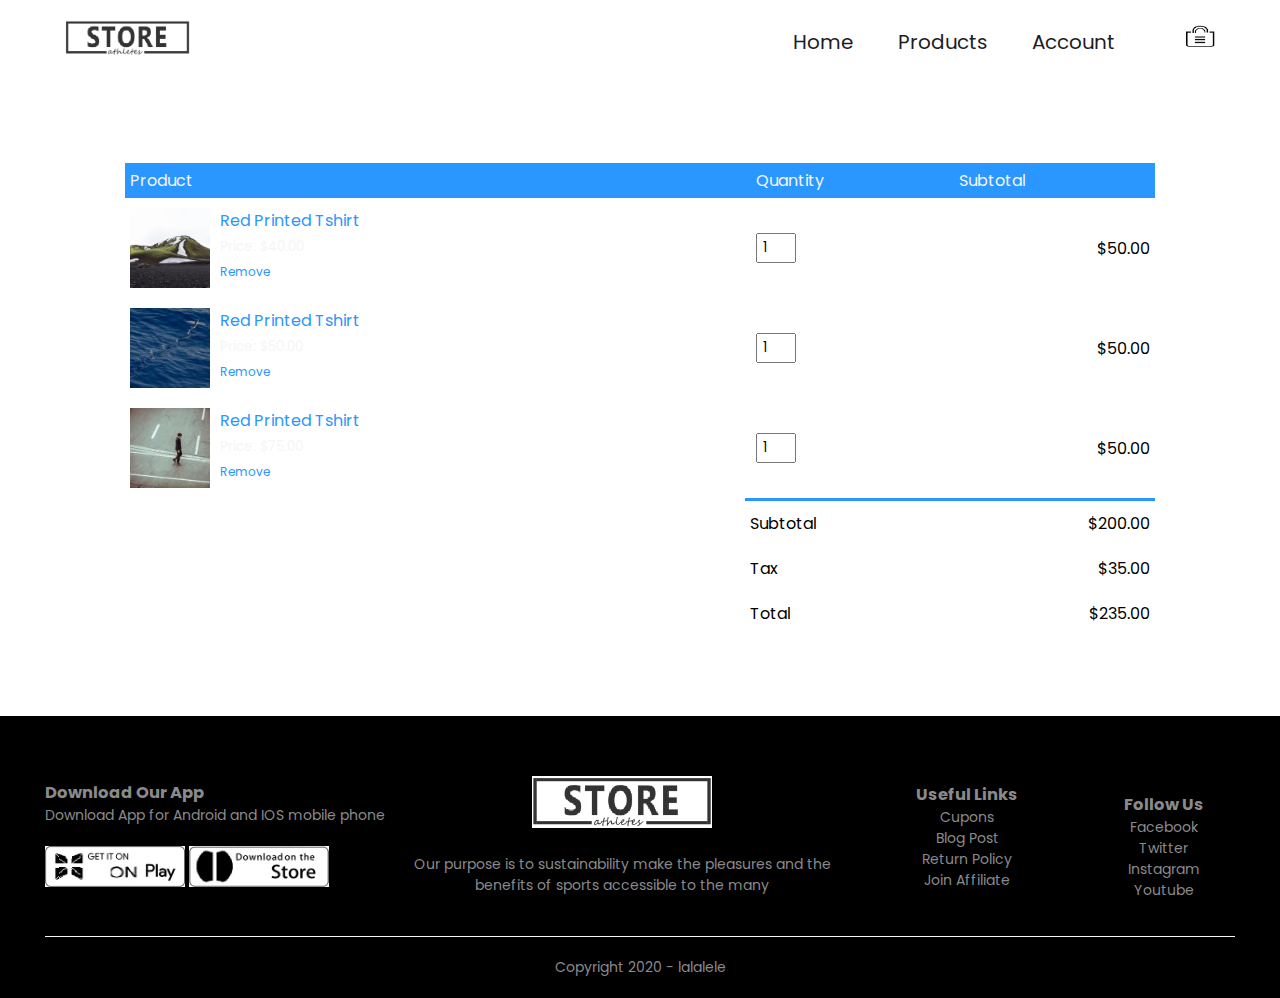
<file: Public/cart.html>
<!DOCTYPE html>
<html lang="en">

<head>
    <meta charset="UTF-8">
    <meta name="viewport" content="width=device-width, initial-scale=1.0">
    <title>Cart - Store</title>
    <link rel="stylesheet" href="./css/style.css">
    <link href="https://fonts.googleapis.com/css2?family=Poppins:wght@300;400;500;600;700&display=swap"
        rel="stylesheet">
    <link rel="stylesheet" href="https://stackpath.bootstrapcdn.com/font-awesome/4.7.0/css/font-awesome.min.css">
</head>

<body>
    <div class="container">
        <div class="navbar">
            <div class="logo">
              <a href="./index.html"><img src="./img/logo.png" alt="Logo" width="125px"></a>
            </div>
            <nav>
              <ul class="menu-white"  id="MenuItems">
                <li><a href="./index.html">Home</a></li>
                <li><a href="./products.html">Products</a></li>
                <li><a href="./account.html">Account</a></li>
              </ul>
            </nav>
            <a href="./cart.html"><img src="./img/cart.png" width="30px" height="30px"></a>
            <img src="./img/menu.png" class="menu-icon" onclick="menutoggle()">
          </div>
    </div>
    </div>

    <!-- ----------- cart items details ----------- -->
    <div class="small-container cart-page">
        <table>
            <tr>
                <th>Product</th>
                <th>Quantity</th>
                <th>Subtotal</th>
            </tr>
            <tr>
                <td>
                    <div class="cart-info">
                        <img src="./img/buy-1.jpg">
                        <div>
                            <p>Red Printed Tshirt</p>
                            <small>Price: $40.00 </small>
                            <br>
                            <a href="">Remove</a>
                        </div>
                    </div>
                </td>
                <td><input type="number" value="1"></td>
                <td>$50.00</td>
            </tr>
            <tr>
                <td>
                    <div class="cart-info">
                        <img src="./img/buy-2.jpg">
                        <div>
                            <p>Red Printed Tshirt</p>
                            <small>Price: $50.00 </small>
                            <br>
                            <a href="">Remove</a>
                        </div>
                    </div>
                </td>
                <td><input type="number" value="1"></td>
                <td>$50.00</td>
            </tr>
            <tr>
                <td>
                    <div class="cart-info">
                        <img src="./img/buy-3.jpg">
                        <div>
                            <p>Red Printed Tshirt</p>
                            <small>Price: $75.00 </small>
                            <br>
                            <a href="">Remove</a>
                        </div>
                    </div>
                </td>
                <td><input type="number" value="1"></td>
                <td>$50.00</td>
            </tr>
        </table>
        <div class="total-price">

            <table>
                <tr>
                    <td>Subtotal</td>
                    <td>$200.00</td>
                </tr>
                <tr>
                    <td>Tax</td>
                    <td>$35.00</td>
                </tr>
                <tr>
                    <td>Total</td>
                    <td>$235.00</td>
                </tr> 
            </table>

        </div>
    </div>


    <!-- ----------------- footer ---------------- -->

    <div class="footer">
        <div class="container">
            <div class="row">
                <div class="footer-col-1">
                    <h3>Download Our App</h3>
                    <p>Download App for Android and IOS mobile phone</p>
                    <div class="app-logo">
                        <img src="./img/play-store.png">
                        <img src="./img/app-store.png">
                    </div>
                </div>
                <div class="footer-col-2">
                    <img src="./img/logo.png" alt="">
                    <p>Our purpose is to sustainability make the pleasures and the benefits of sports accessible to the
                        many</p>
                </div>
                <div class="footer-col-3">
                    <h3>Useful Links</h3>
                    <ul>
                        <li>Cupons</li>
                        <li>Blog Post</li>
                        <li>Return Policy</li>
                        <li>Join Affiliate</li>
                    </ul>
                </div>
                <div class="footer-col-4">
                    <h3>Follow Us</h3>
                    <ul>
                        <li>Facebook</li>
                        <li>Twitter</li>
                        <li>Instagram</li>
                        <li>Youtube</li>
                    </ul>
                </div>
            </div>
            <hr>
            <p class="copyright">Copyright 2020 - lalalele</p>
        </div>
    </div>

    <!-- ------- js for toggle menu-------- -->
    <script>
        var MenuItems = document.getElementById("MenuItems");

        MenuItems.style.maxHeight = "0px";

        function menutoggle() {
            if (MenuItems.style.maxHeight == "0px") {
                MenuItems.style.maxHeight = "200px"
            } else {
                MenuItems.style.maxHeight = "0px"
            }
        }
    </script>
</body>

</html>
</file>
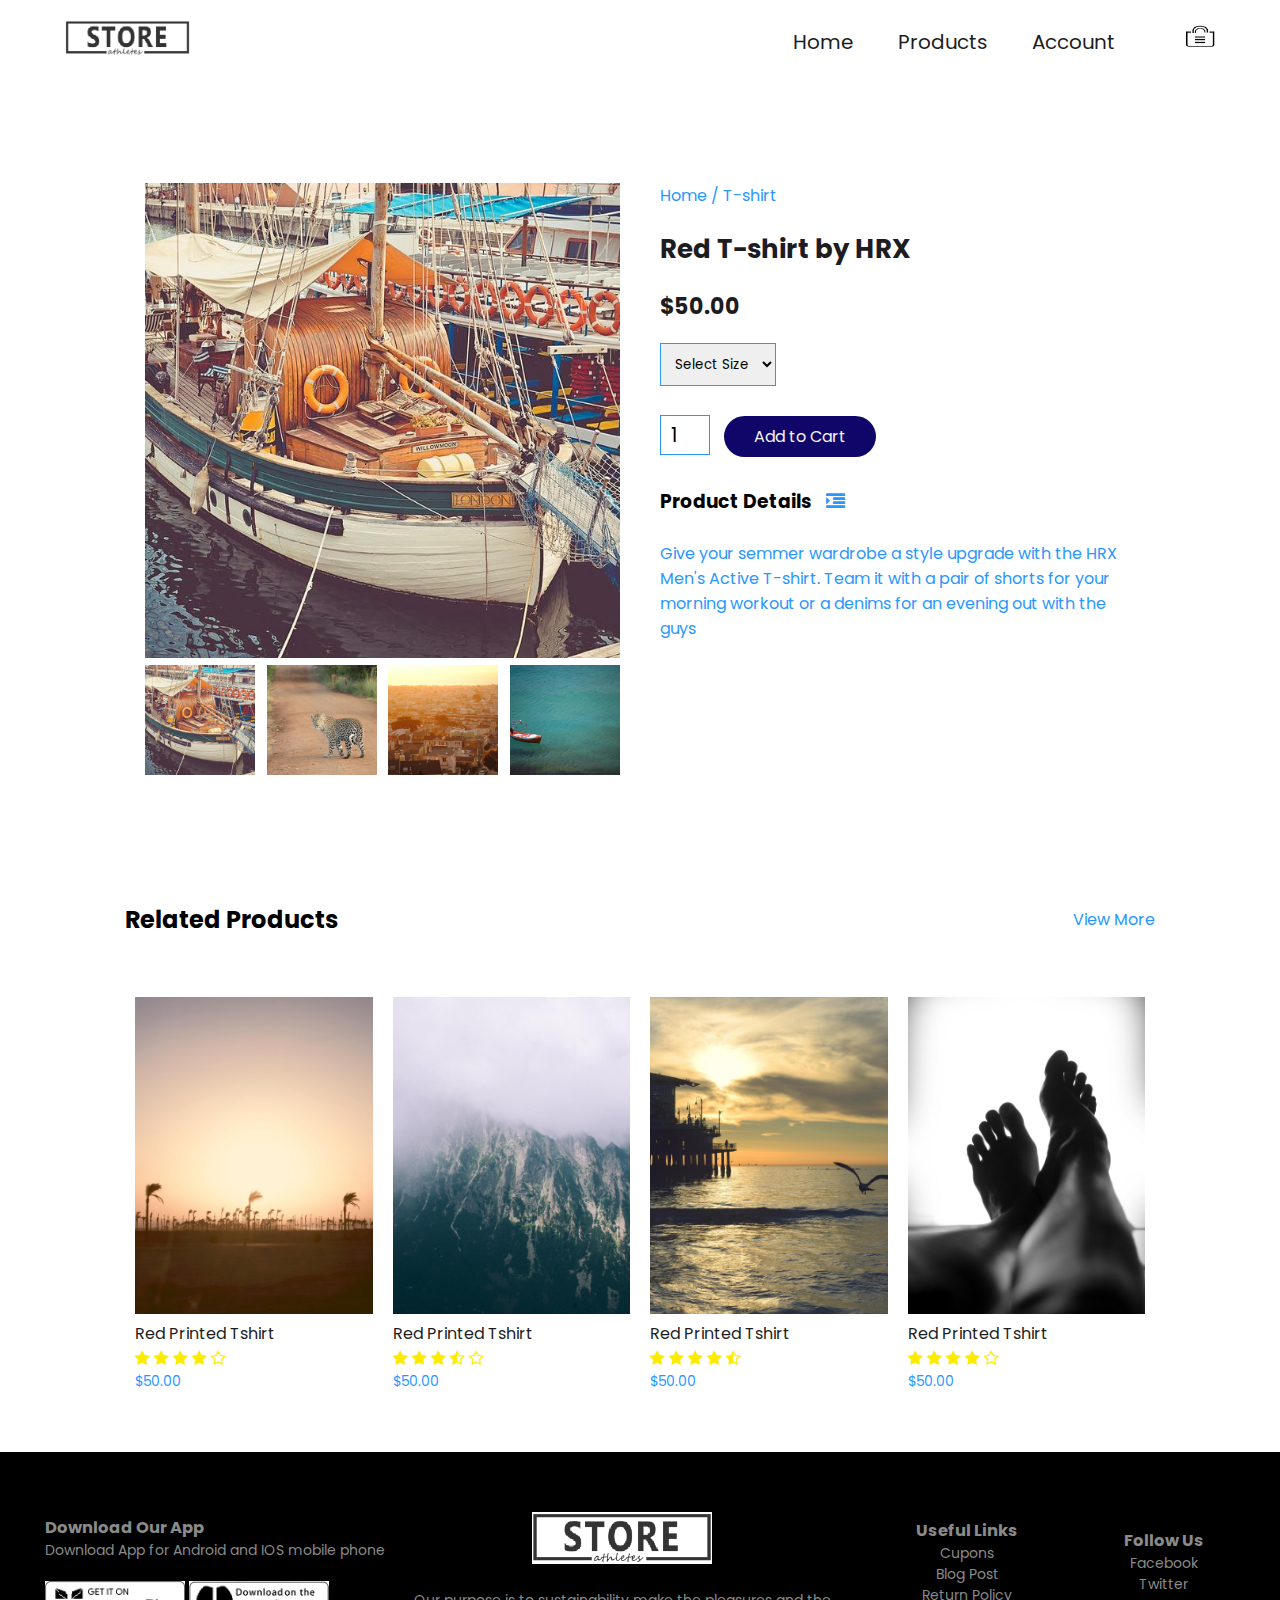
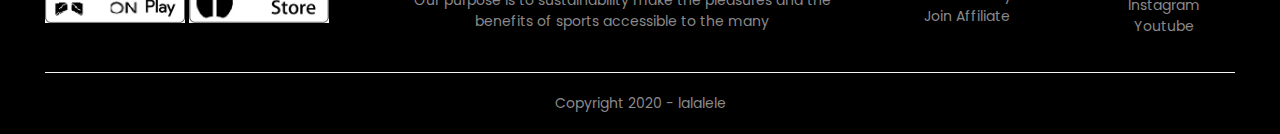
<file: Public/product-details.html>
<!DOCTYPE html>
<html lang="en">

<head>
    <meta charset="UTF-8">
    <meta name="viewport" content="width=device-width, initial-scale=1.0">
    <title>Product Details - Store</title>
    <link rel="stylesheet" href="./css/style.css">
    <link href="https://fonts.googleapis.com/css2?family=Poppins:wght@300;400;500;600;700&display=swap"
        rel="stylesheet">
    <link rel="stylesheet" href="https://stackpath.bootstrapcdn.com/font-awesome/4.7.0/css/font-awesome.min.css">
</head>

<body>
    <div class="container">
        <div class="navbar">
            <div class="logo">
              <a href="index.html"><img src="./img/logo.png" alt="Logo" width="125px"></a>
            </div>
            <nav>
              <ul class="menu-white" id="MenuItems">
                <li><a href="index.html">Home</a></li>
                <li><a href="products.html">Products</a></li>
                <li><a href="account.html">Account</a></li>
              </ul>
            </nav>
            <a href="cart.html"><img src="./img/cart.png" width="30px" height="30px"></a>
            <img src="./img/menu.png" class="menu-icon" onclick="menutoggle()">
          </div>
    </div>
    </div>

<!-- ---------------- single product details --------- -->

    <div class="small-container single-product">
        <div class="row">
            <div class="col-2">
                <img src="./img/gallery-1.jpg" width="100%" id="productImg">

                <div class="small-img-row">
                    <div class="small-img-col">
                        <img src="./img/gallery-1.jpg" class="small-img">
                    </div>
                    <div class="small-img-col">
                        <img src="./img/gallery-2.jpg" class="small-img">
                    </div>
                    <div class="small-img-col">
                        <img src="./img/gallery-3.jpg" class="small-img">
                    </div>
                    <div class="small-img-col">
                        <img src="./img/gallery-4.jpg" class="small-img">
                    </div>
                </div>


            </div>
            <div class="col-2">
                <p>Home / T-shirt</p>
                <h1>Red T-shirt by HRX</h1>
                <h4>$50.00</h4>
                <select>
                    <option >Select Size</option>
                    <option >XXL</option>
                    <option >XL</option>
                    <option >Large</option>
                    <option >Medium</option>
                    <option >Small</option>
                </select>
                <input type="number" value ="1">
                <a href="" class="btn">Add to Cart</a>
                <h3>Product Details <i class="fa fa-indent"></i></h3>
                <br>
                <p>Give your semmer wardrobe a style upgrade with the HRX Men's Active T-shirt. Team it with a pair of shorts for your morning workout or a denims for an  evening out with the guys </p>
            </div>
        </div>
    </div>


<!-- ------------Title------------- -->
    <div class="small-container">
        <div class="row row-2">
            <h2>Related Products</h2>
            <p>View More</p>
        </div>

    </div>


<!-- ------------products------------- -->

    <div class="small-container">

        <div class="row">
            <div class="col-4">
                <a href="./product-details.html"><img src="./img/product-9.jpg"></a>
                <a href="./product-details.html"><h4>Red Printed Tshirt</h4></a>
                <div class="rating">
                    <i class="fa fa-star"></i>
                    <i class="fa fa-star"></i>
                    <i class="fa fa-star"></i>
                    <i class="fa fa-star"></i>
                    <i class="fa fa-star-o"></i>
                </div>
                <p>$50.00</p>
            </div>
            <div class="col-4">
                <a href="./product-details.html"><img src="./img/product-10.jpg"></a>
                <a href="./product-details.html"><h4>Red Printed Tshirt</h4></a>
                <div class="rating">
                    <i class="fa fa-star"></i>
                    <i class="fa fa-star"></i>
                    <i class="fa fa-star"></i>
                    <i class="fa fa-star-half-o"></i>
                    <i class="fa fa-star-o"></i>
                </div>
                <p>$50.00</p>
            </div>
            <div class="col-4">
                <a href="./product-details.html"><img src="./img/product-11.jpg"></a>
                <a href="./product-details.html"><h4>Red Printed Tshirt</h4></a>
                <div class="rating">
                    <i class="fa fa-star"></i>
                    <i class="fa fa-star"></i>
                    <i class="fa fa-star"></i>
                    <i class="fa fa-star"></i>
                    <i class="fa fa-star-half-o"></i>
                </div>
                <p>$50.00</p>
            </div>
            <div class="col-4">
                <a href="./product-details.html"><img src="./img/product-12.jpg"></a>
                <a href="./product-details.html"><h4>Red Printed Tshirt</h4></a>
                <div class="rating">
                    <i class="fa fa-star"></i>
                    <i class="fa fa-star"></i>
                    <i class="fa fa-star"></i>
                    <i class="fa fa-star"></i>
                    <i class="fa fa-star-o"></i>
                </div>
                <p>$50.00</p>
            </div>
        </div>
    </div>

    <!-- ----------------- footer ---------------- -->

    <div class="footer">
        <div class="container">
            <div class="row">
                <div class="footer-col-1">
                    <h3>Download Our App</h3>
                    <p>Download App for Android and IOS mobile phone</p>
                    <div class="app-logo">
                        <img src="./img/play-store.png">
                        <img src="./img/app-store.png">
                    </div>
                </div>
                <div class="footer-col-2">
                    <img src="./img/logo.png" alt="">
                    <p>Our purpose is to sustainability make the pleasures and the benefits of sports accessible to the
                        many</p>
                </div>
                <div class="footer-col-3">
                    <h3>Useful Links</h3>
                    <ul>
                        <li>Cupons</li>
                        <li>Blog Post</li>
                        <li>Return Policy</li>
                        <li>Join Affiliate</li>
                    </ul>
                </div>
                <div class="footer-col-4">
                    <h3>Follow Us</h3>
                    <ul>
                        <li>Facebook</li>
                        <li>Twitter</li>
                        <li>Instagram</li>
                        <li>Youtube</li>
                    </ul>
                </div>
            </div>
            <hr>
            <p class="copyright">Copyright 2020 - lalalele</p>
        </div>
    </div>

    <!-- ------- js for toggle menu-------- -->
    <script>
        var MenuItems = document.getElementById("MenuItems");
        console.log(MenuItems)
        MenuItems.style.maxHeight = "0px";

        function menutoggle() {
            if (MenuItems.style.maxHeight == "0px") {
                MenuItems.style.maxHeight = "200px"
            } else {
                MenuItems.style.maxHeight = "0px"
            }
        }
    </script>

    <!----------- js fo product gallery ---------->

    <script>
        var productImg = document.getElementById("productImg");
        var smallImg = document.getElementsByClassName("small-img");

        smallImg[0].onclick = function(){
            productImg.src = smallImg[0].src;
        }
        smallImg[1].onclick = function(){
            productImg.src = smallImg[1].src;
        }
        smallImg[2].onclick = function(){
            productImg.src = smallImg[2].src;
        }
        smallImg[3].onclick = function(){
            productImg.src = smallImg[3].src;
        }
    </script>


</body>

</html>
</file>
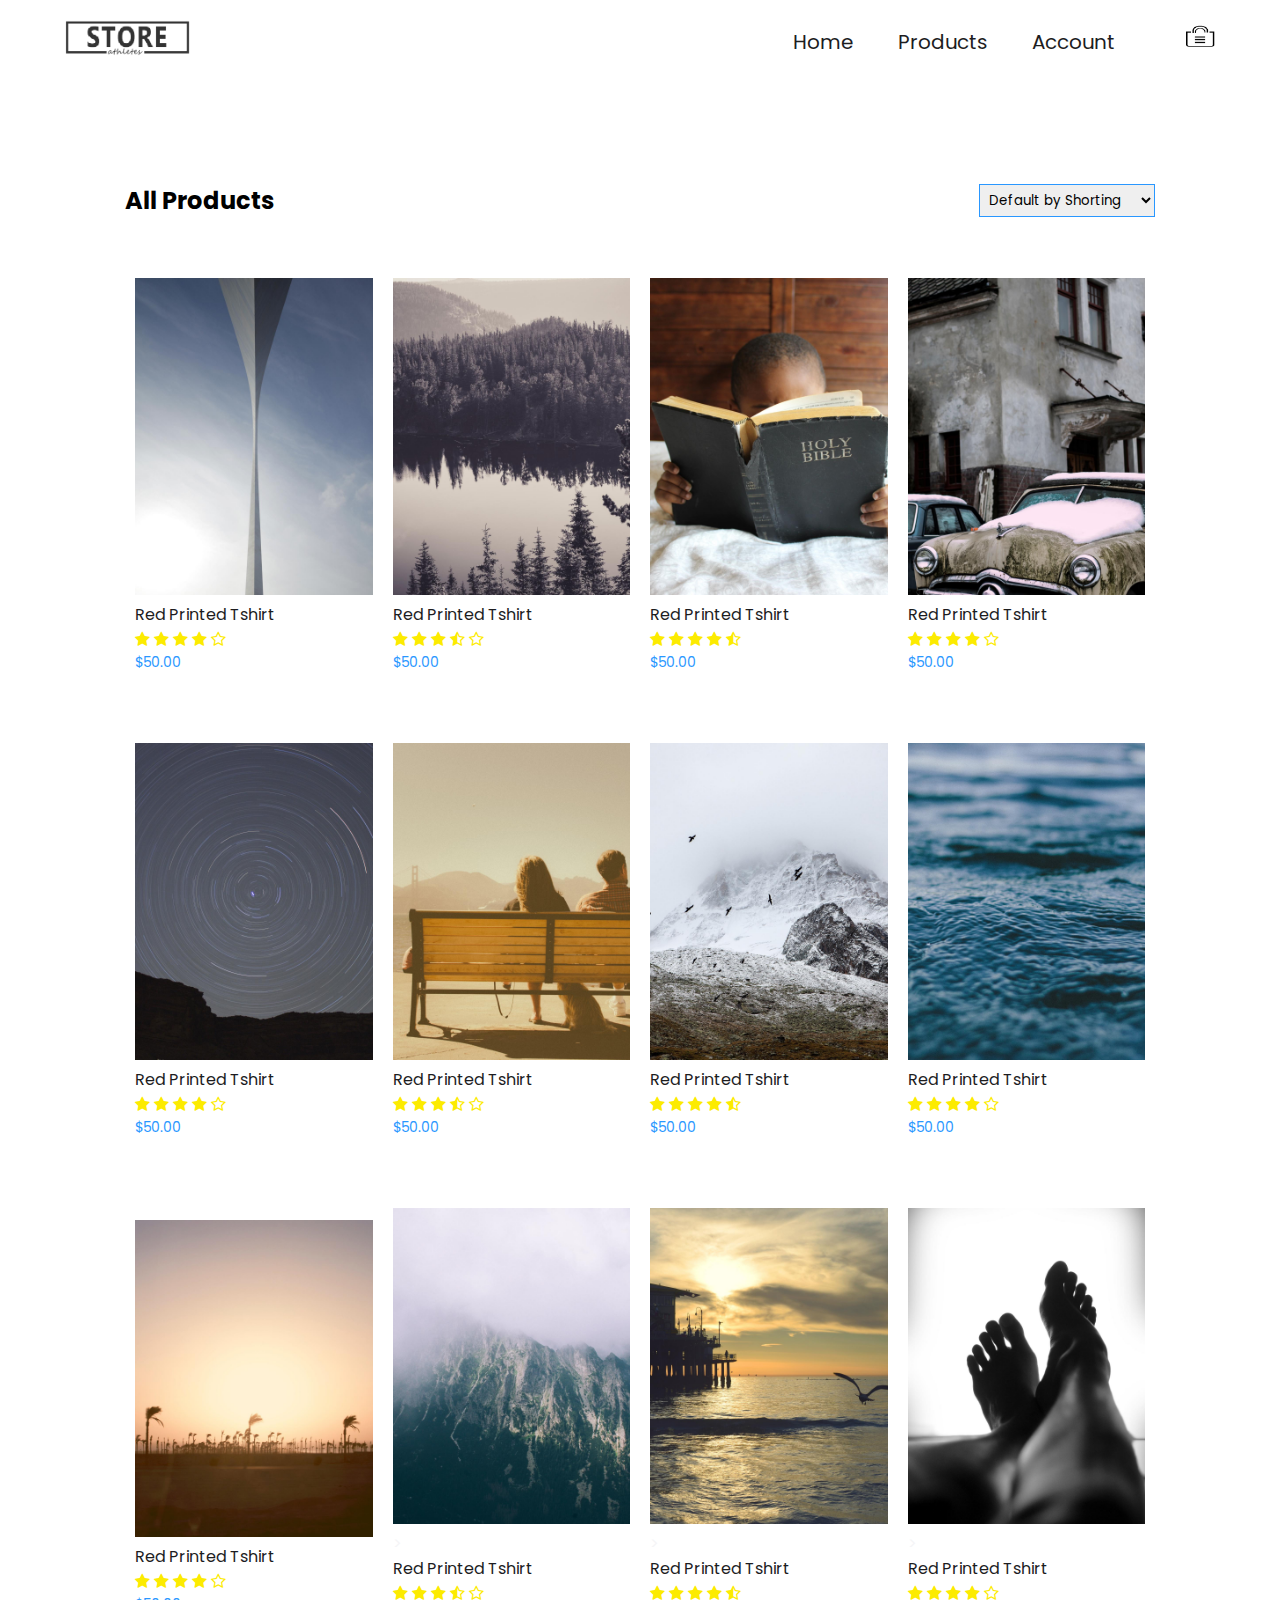
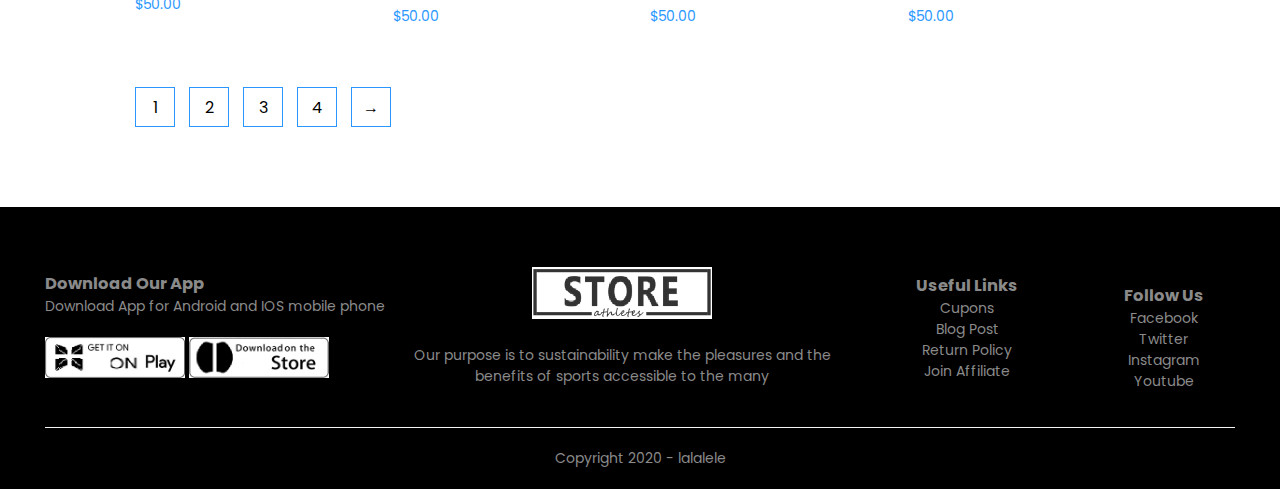
<file: Public/products.html>
<!DOCTYPE html>
<html lang="en">

<head>
    <meta charset="UTF-8">
    <meta name="viewport" content="width=device-width, initial-scale=1.0">
    <title>All Products - Store</title>
    <link rel="stylesheet" href="./css/style.css">
    <link href="https://fonts.googleapis.com/css2?family=Poppins:wght@300;400;500;600;700&display=swap"
        rel="stylesheet">
    <link rel="stylesheet" href="https://stackpath.bootstrapcdn.com/font-awesome/4.7.0/css/font-awesome.min.css">
</head>

<body>
    <div class="container">
        <div class="navbar">
            <div class="logo">
              <a href="index.html"><img src="./img/logo.png" alt="Logo" width="125px"></a>
            </div>
            <nav>
              <ul class="MenuItens menu-white" id="MenuItems">
                <li><a href="index.html">Home</a></li>
                <li><a href="products.html">Products</a></li>
                <li><a href="account.html">Account</a></li>
              </ul>
            </nav>
            <a href="cart.html"><img src="./img/cart.png" width="30px" height="30px"></a>
            <img src="./img/menu.png" class="menu-icon" onclick="menutoggle()">
          </div>
    </div>
    </div>

    <div class="small-container">

        <div class="row row-2">
            <h2>All Products</h2>
            <select>
                <option>Default by Shorting</option>
                <option>Default by Price</option>
                <option>Default by Popularity</option>
                <option>Default by Rating</option>
                <option>Default by Sale</option>
            </select>
        </div>


        <div class="row">
            <div class="col-4">
                <a href="./product-details.html"><img src="./img/product-1.jpg"></a>
                <a href="./product-details.html"><h4>Red Printed Tshirt</h4></a>
                <div class="rating">
                    <i class="fa fa-star"></i>
                    <i class="fa fa-star"></i>
                    <i class="fa fa-star"></i>
                    <i class="fa fa-star"></i>
                    <i class="fa fa-star-o"></i>
                </div>
                <p>$50.00</p>
            </div>
            <div class="col-4">
                <a href="./product-details.html"><img src="./img/product-2.jpg"></a>
                <a href="./product-details.html"><h4>Red Printed Tshirt</h4></a>
                <div class="rating">
                    <i class="fa fa-star"></i>
                    <i class="fa fa-star"></i>
                    <i class="fa fa-star"></i>
                    <i class="fa fa-star-half-o"></i>
                    <i class="fa fa-star-o"></i>
                </div>
                <p>$50.00</p>
            </div>
            <div class="col-4">
                <a href="./product-details.html"><img src="./img/product-3.jpg"></a>
                <h4>Red Printed Tshirt</h4>
                <div class="rating">
                    <i class="fa fa-star"></i>
                    <i class="fa fa-star"></i>
                    <i class="fa fa-star"></i>
                    <i class="fa fa-star"></i>
                    <i class="fa fa-star-half-o"></i>
                </div>
                <p>$50.00</p>
            </div>
            <div class="col-4">
                <a href="./product-details.html"><img src="./img/product-4.jpg"></a>
                <a href="./product-details.html"><h4>Red Printed Tshirt</h4></a>
                <div class="rating">
                    <i class="fa fa-star"></i>
                    <i class="fa fa-star"></i>
                    <i class="fa fa-star"></i>
                    <i class="fa fa-star"></i>
                    <i class="fa fa-star-o"></i>
                </div>
                <p>$50.00</p>
            </div>
        </div>
        <div class="row">
            <div class="col-4">
                <a href="./product-details.html"><img src="./img/product-5.jpg"></a>
                <a href="./product-details.html"><h4>Red Printed Tshirt</h4></a>
                <div class="rating">
                    <i class="fa fa-star"></i>
                    <i class="fa fa-star"></i>
                    <i class="fa fa-star"></i>
                    <i class="fa fa-star"></i>
                    <i class="fa fa-star-o"></i>
                </div>
                <p>$50.00</p>
            </div>
            <div class="col-4">
                <a href="./product-details.html"><img src="./img/product-6.jpg"></a>
                <a href="./product-details.html"><h4>Red Printed Tshirt</h4></a>
                <div class="rating">
                    <i class="fa fa-star"></i>
                    <i class="fa fa-star"></i>
                    <i class="fa fa-star"></i>
                    <i class="fa fa-star-half-o"></i>
                    <i class="fa fa-star-o"></i>
                </div>
                <p>$50.00</p>
            </div>
            <div class="col-4">
                <a href="./product-details.html"><img src="./img/product-7.jpg"></a>
                <a href="./product-details.html"><h4>Red Printed Tshirt</h4></a>
                <div class="rating">
                    <i class="fa fa-star"></i>
                    <i class="fa fa-star"></i>
                    <i class="fa fa-star"></i>
                    <i class="fa fa-star"></i>
                    <i class="fa fa-star-half-o"></i>
                </div>
                <p>$50.00</p>
            </div>
            <div class="col-4">
                <a href="./product-details.html"><img src="./img/product-8.jpg"></a>
                <a href="./product-details.html"><h4>Red Printed Tshirt</h4></a>
                <div class="rating">
                    <i class="fa fa-star"></i>
                    <i class="fa fa-star"></i>
                    <i class="fa fa-star"></i>
                    <i class="fa fa-star"></i>
                    <i class="fa fa-star-o"></i>
                </div>
                <p>$50.00</p>
            </div>
        </div>
        <div class="row">
            <div class="col-4">
                <a href="./product-details.html"><img src="./img/product-9.jpg"></a>
                <a href="./product-details.html"><h4>Red Printed Tshirt</h4></a>
                <div class="rating">
                    <i class="fa fa-star"></i>
                    <i class="fa fa-star"></i>
                    <i class="fa fa-star"></i>
                    <i class="fa fa-star"></i>
                    <i class="fa fa-star-o"></i>
                </div>
                <p>$50.00</p>
            </div>
            <div class="col-4">
                <a href="./product-details.html"><img src="./img/product-10.jpg"</a>>
                <a href="./product-details.html"><h4>Red Printed Tshirt</h4></a>
                <div class="rating">
                    <i class="fa fa-star"></i>
                    <i class="fa fa-star"></i>
                    <i class="fa fa-star"></i>
                    <i class="fa fa-star-half-o"></i>
                    <i class="fa fa-star-o"></i>
                </div>
                <p>$50.00</p>
            </div>
            <div class="col-4">
                <a href="./product-details.html"><img src="./img/product-11.jpg"</a>>
                <a href="./product-details.html"><h4>Red Printed Tshirt</h4></a>
                <div class="rating">
                    <i class="fa fa-star"></i>
                    <i class="fa fa-star"></i>
                    <i class="fa fa-star"></i>
                    <i class="fa fa-star"></i>
                    <i class="fa fa-star-half-o"></i>
                </div>
                <p>$50.00</p>
            </div>
            <div class="col-4">
                <a href="./product-details.html"><img src="./img/product-12.jpg"</a>>
                <a href="./product-details.html"><h4>Red Printed Tshirt</h4></a>
                <div class="rating">
                    <i class="fa fa-star"></i>
                    <i class="fa fa-star"></i>
                    <i class="fa fa-star"></i>
                    <i class="fa fa-star"></i>
                    <i class="fa fa-star-o"></i>
                </div>
                <p>$50.00</p>
            </div>
        </div>

            <div class="page-btn">
                <span>1</span>
                <span>2</span>
                <span>3</span>
                <span>4</span>
                <span>&#8594;</span>
            </div>

    </div>

    <!-- ----------------- footer ---------------- -->

    <div class="footer">
        <div class="container">
            <div class="row">
                <div class="footer-col-1">
                    <h3>Download Our App</h3>
                    <p>Download App for Android and IOS mobile phone</p>
                    <div class="app-logo">
                        <img src="./img/play-store.png">
                        <img src="./img/app-store.png">
                    </div>
                </div>
                <div class="footer-col-2">
                    <img src="./img/logo.png" alt="">
                    <p>Our purpose is to sustainability make the pleasures and the benefits of sports accessible to the
                        many</p>
                </div>
                <div class="footer-col-3">
                    <h3>Useful Links</h3>
                    <ul>
                        <li>Cupons</li>
                        <li>Blog Post</li>
                        <li>Return Policy</li>
                        <li>Join Affiliate</li>
                    </ul>
                </div>
                <div class="footer-col-4">
                    <h3>Follow Us</h3>
                    <ul>
                        <li>Facebook</li>
                        <li>Twitter</li>
                        <li>Instagram</li>
                        <li>Youtube</li>
                    </ul>
                </div>
            </div>
            <hr>
            <p class="copyright">Copyright 2020 - lalalele</p>
        </div>
    </div>

    <!-- ------- js for toggle menu-------- -->
    <script>
        var MenuItems = document.getElementById("MenuItems");

        MenuItems.style.maxHeight = "0px";

        function menutoggle() {
            if (MenuItems.style.maxHeight == "0px") {
                MenuItems.style.maxHeight = "200px"
            } else {
                MenuItems.style.maxHeight = "0px"
            }
        }
    </script>

</body>

</html>
</file>
<file: Public/css/style.css>
* {
    margin: 0;
    padding: 0;
    box-sizing: border-box;
    font-family: 'Poppins', sans-serif;
}

.navbar{
    display: flex;
    align-items: center;
    padding: 20px;
}

nav{
    flex: 1;
    text-align: right;
    margin-right: 30px ;
}
nav ul{
    display: inline-block;
    list-style-type: none;
}

nav ul li{
    display: inline-block;
    margin-right: 40px;
    font-size: 20px;
}
a{
    text-decoration: none;
    color:#f5f5f7;
}
p{
    color:#2997ff;
}
.navbar img:hover{
    cursor: pointer;
}
.container{
    max-width: 100vw;
    margin: auto;
    padding-left: 45px;
    padding-right: 45px;
}
.row{
    display: flex;
    align-items: center;
    flex-wrap: wrap;
    justify-content: space-around;
}
.col-2{
    flex-basis: 50%;
    min-width: 300px;
}
.image1{
    max-width: 100%;
    padding: 50px 0;
    margin-right: -50px;
}
.col-2 h1{
    font-size: 50px;
    line-height: 60px;
    margin: 25px 0;
    color: #f5f5f7;
}
.btn{
    display: inline-block;
    background: #100669;
    color: #f5f5f7;
    padding: 8px 30px;
    margin: 30px 0;
    border-radius: 30px;
    transition: opacity 0.5s;
}
.btn:hover{
    opacity: 0.8;
}

.header{
    background: radial-gradient(#131313,#161616);
}
.header .row{
    margin-top: 70px;
}
.categories{
    margin: 70px 0;
}
.col-3{
    flex: 30%;
    min-width:  250px;
    margin-bottom: 30px;
}
.col-3 img{
    width: 100%;
    padding: 0 15px;
}
.small-container{
    max-width: 1080px;
    margin: auto;
    padding-left: 25px;
    padding-right: 25px;
}
.col-4{
    flex-basis: 25%;
    padding: 10px;
    min-width: 200px;
    margin-bottom: 50px;
    transition: transform  0.5s ;
}
.col-4 img{
    width: 100%;
}
.title{
    text-align: center;
    margin: 0 auto 80px;
    position: relative;
    line-height: 60px;
    color: #1d1d1f;
}
.title::after{
    content: "";
    background: #100669;
    width: 80px;
    height: 5px;
    border-radius: 5px;
    position: absolute;
    bottom: 0;
    left: 50%;
    transform: translateX(-50%);
}

h4{
    color: #1d1d1f;
    font-weight: normal; 
}
.col-4 p{
    font-size: 14px;
}
.rating .fa{
    color: #fceb00;
}

.col-4:hover{
    transform: translateY(-5px);
}
/*---------- offer ------------*/

.offer{
    background: radial-gradient(#131313,#161616);
    margin-top: 80px;
    padding: 30px 0;
}
.col-2 .offer-img{
        padding: 30px;
        width: 70vh;
        min-width: 65%;
       
        
}
small{
    color: #f5f5f7
}

/*------------------ testimonial -----------------------*/
.testimonial{
    padding-top: 100px;
}
.testimonial .col-3{
    text-align: center;
    padding: 40px 20px;
    box-shadow: 0 0 20px 0px rgba(0,0,0,0.1);
    transition: transform  0.5s;
}
.testimonial .col-3 img{
    width: 80px;
    margin-top: 20px;
    border-radius: 50%;
}
.testimonial .col-3:hover{
    transform: translateY(-10px);
}
.fa-quote-left{
    font-size: 34px;
    color: #2997ff;;
}
.col-3 p {
    font-size: 12px;
    margin: 12px 0 ;
    color: #777;
}
.testimonial .col-3 h3{
    font-weight: 600;
    color: #555;
    font-size: 16px;
}

/*------------------- footer -------------------*/
.footer{
    background: #000;
    color: #8a8a8a;
    font-size: 14px;
    padding: 60px 0 20px;
}
.footer p{
    color: #8a8a8a;
}
footer h3{
    color: #f5f5f7;
    margin-bottom: 20px   
}
.footer-col-1, .footer-col-2, .footer-col-3, .footer-color-4{
    min-width: 250px;
    margin-bottom: 20px;    
}
.footer-col-1{
    flex-basis: 30%;
}
.footer-col-2{
    flex: 1;
    text-align: center;
}
.footer-col-2 img{
    width: 180px;
    margin-bottom: 20px;
}
.footer-col-3, .footer-col-4{
    flex-basis: 12%;
    text-align: center;
} 
ul{
    list-style-type: none;
}
.app-logo{
    margin-top: 20px;
}
.app-logo img{
    width: 140px;
}
.footer hr{
    border: none;
    background: #f5f5f7;
    height: 1px;
    margin: 20px 0; 
}
.copyright{
    text-align: center;
}

.menu-icon{
    width: 28px;
    margin-left: 20px;
    display: none;
}

/* -------------- media query for menu ------------ */
@media only screen and (max-width:800px){
    nav ul{
        position: absolute;
        top: 70px;
        left: 0;
        background: #333;
        width: 100%;
        overflow: hidden;
        transition: max-height  0.5s;
    }

    nav ul li{
        display: block;
        margin-right: 50px;
        margin-top: 10px;
        margin-bottom: 10px;
    }
    nav ul li a{
        color: f5f5f7;
    }
    .menu-icon{
        display: block;
        cursor: pointer;
    }

        
}

/* -------------------- all products ---------------- */
.menu-white a{
    color:#1d1d1f;
}
.row-2 {
    justify-content: space-between;
    margin: 100px auto 50px;
}
select{
    border: 1px solid #2997ff;
    padding: 5px;
}
select:focus{
    outline: none;
}

.page-btn{
    margin: 0 auto 80px;
    
}
.page-btn span{
    display: inline-block;
    border: 1px solid #2997ff;
    margin-left: 10px;
    width: 40px;
    height: 40px;
    text-align: center;
    line-height: 40px;
    cursor: pointer;
}
.page-btn span:hover{
    background: #2997ff;
    color: #f5f5f7;

}

/* ---------------- Single Product details--------- */
.menu-white a{
    color:#1d1d1f;
}
.single-product{
    margin-top: 80px;
}
.single-product h1{
    color:#1d1d1f;
}
.single-product .col-2 img{
    padding: 0;
}
.single-product .col-2{
    padding: 20px;
}
.single-product h4{
    margin: 20px 0;
    font-size: 22px;
    font-weight: 700;
}
.single-product select{
    display: block;
    padding: 10px;
    margin-top: 20px;
}
.single-product input{
    width: 50px;
    height: 40px;
    padding-left:10px;
    font-size: 20px;
    margin-right: 10px;
    border: 1px solid #2997ff;

}
input:focus{
    outline: none;
} 
.single-product .fa{
    color: #2997ff;
    margin-left: 10px;
}
.small-img-row {
    display: flex;
    justify-content: space-between;
}
.small-img-col img{
    width: 110px;   
    cursor: pointer;
}

.single-product .row{
    text-align: left;
    align-items: flex-start;
}
.single-product .col-2{
    padding: 20px 20px;
}
.single-product h1{
    font-size: 26px;
    line-height: 32px;
}

/* ----------- cart items details ----------- */
.cart-page{
    margin: 80px auto;
}
table{
    width: 100%;
    border-collapse: collapse;
}
.cart-info{
    display: flex;
    flex-wrap: wrap;
}
th{
    text-align: left;
    padding: 5px;
    color:  #f5f5f7;
    background: #2997ff;
    font-weight: normal;
}
td{
    padding: 10px 5px;
}
td input{
    width: 40px;
    height: 30px;
    padding: 5px;
}
td a{
    color: #2997ff;
    font-size: 12px;
}
td img{
    width: 80px;
    height: 80px;
    margin-right: 10px;
}

.total-price{
    display: flex;
    justify-content: flex-end;
}
.total-price table{
    border-top: 3px solid #2997ff;
    width: 100%;
    max-width: 410px;
}
td:Last-child{
    text-align: right;
}

/* -----------Account page---------- */
.account-page{
    background: radial-gradient(#131313,#161616);
    padding: 0 0 45px 0;
}

.form-container{
    background: #161616;
    width: 300px;
    height: 400px;
    position: relative;
    text-align: center;
    padding: 20px 0;
    margin: auto;
    box-shadow: 0 0 20px 0px rgba(0,0,0,0.1);
    overflow: hidden;
}
.form-container span{
    font-weight: 700;
    padding: 0 10px;
    color: #2997ff;
    cursor: pointer;
    width: 100px;
    display: inline-block;
    

}
.form-btn{
    display: inline-block;
}
.form-container form{
    max-width: 300px;
    padding: 0 20px;
    position: absolute;
    top: 130px;
    transition: transform 1s;
    
}
form input{
    width: 100%;
    height: 30px;
    margin: 10px 0;
    padding: 0 10px;
    border: 1px solid #f5f5f7;
    background-color: #131313;
}
form .btn{
    width: 100%;
    border: none;
    cursor:pointer;
    margin: 10px 0;
}
form .btn:focus{
    outline: none;
}
#loginForm{
    left: -300px;
}
#regForm{
    left: 0;
}
form a{
    font-size: 12px;
}
#indicator{
    width: 100px;
    border: none;
    background: #2997ff;
    height: 3px;
    margin-top: 8px;
    transform: translateX(100px);
    transition: transform 1s;
}

/* media query for less than 600 screensize*/
@media only screen and (max-width:600px){
    .row{
        text-align: center;
    }
    .col-2, .col-3, .col-4{
        flex-basis: 100%;
    }
    
    .cart-info p{
        display: none;
    }

    .col-2 .offer-img{
        padding: 50px;
        width: 50vh;
    } 
}
</file>
